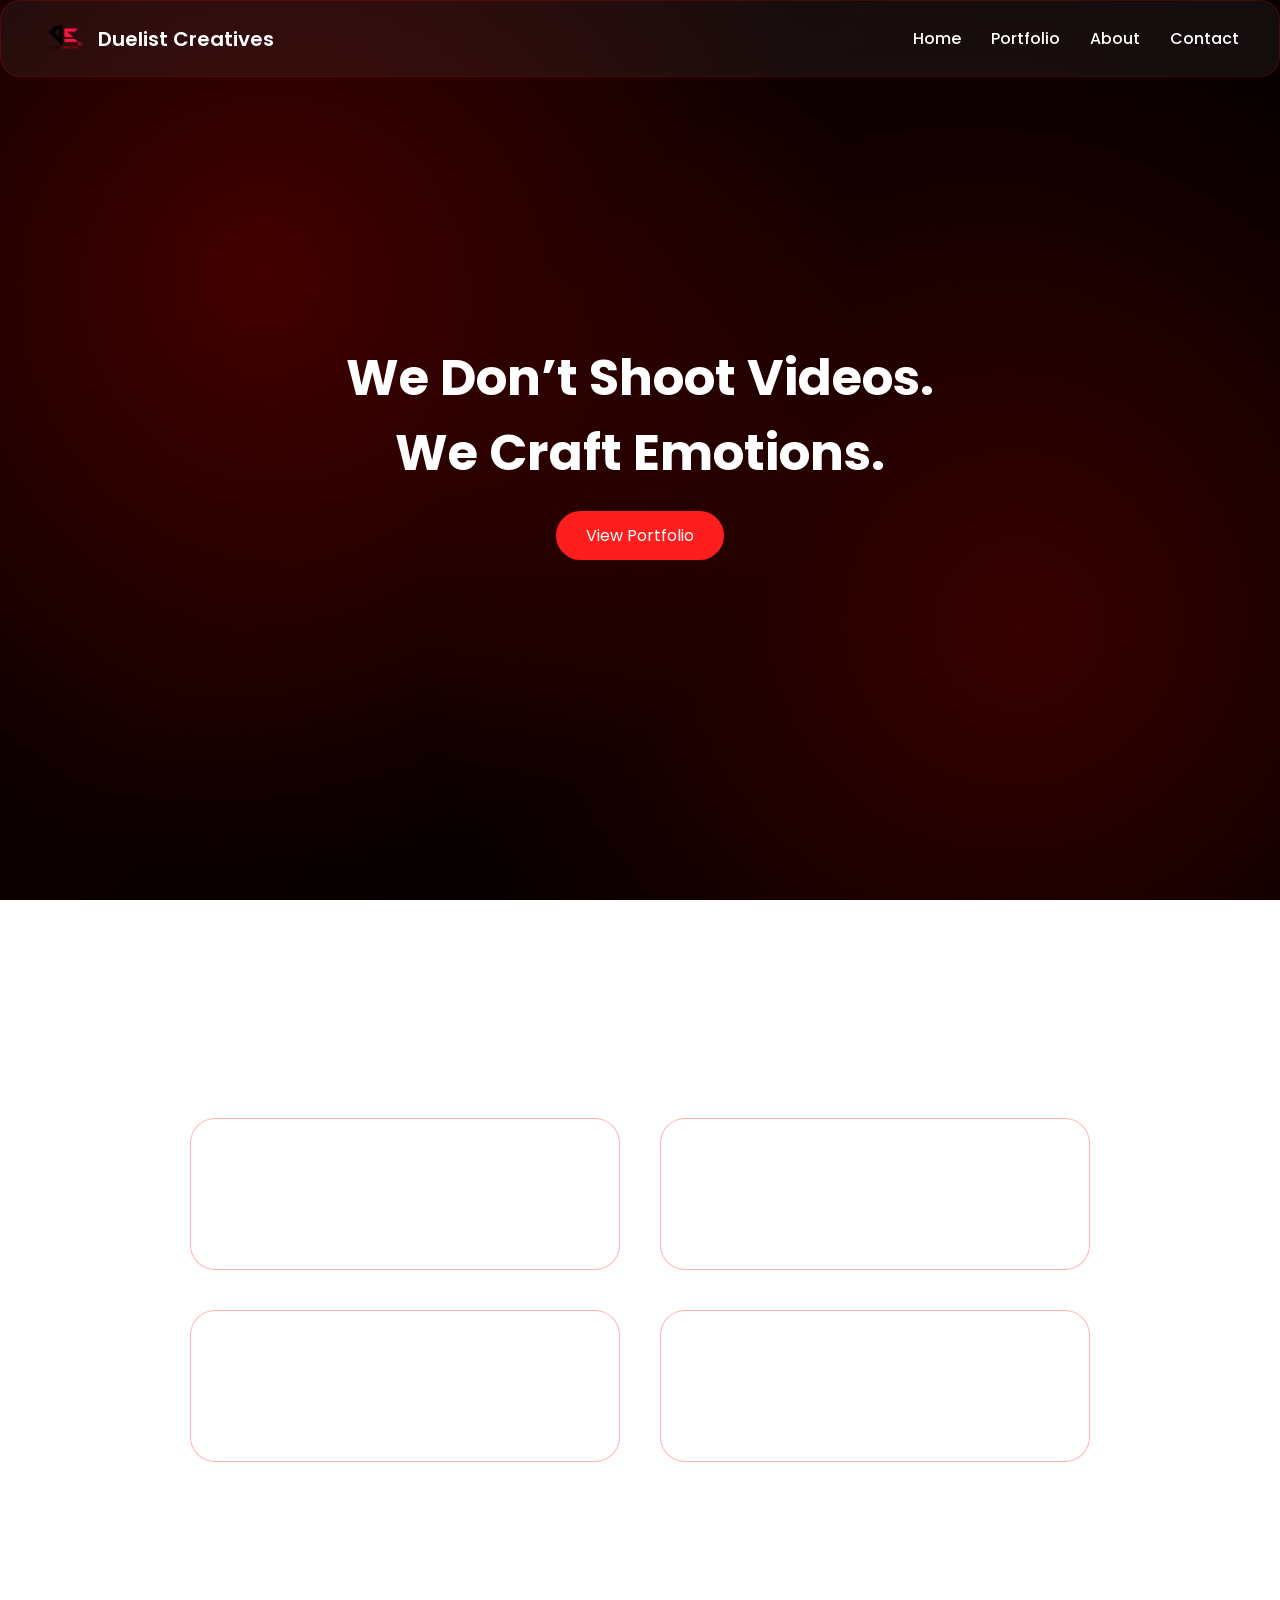
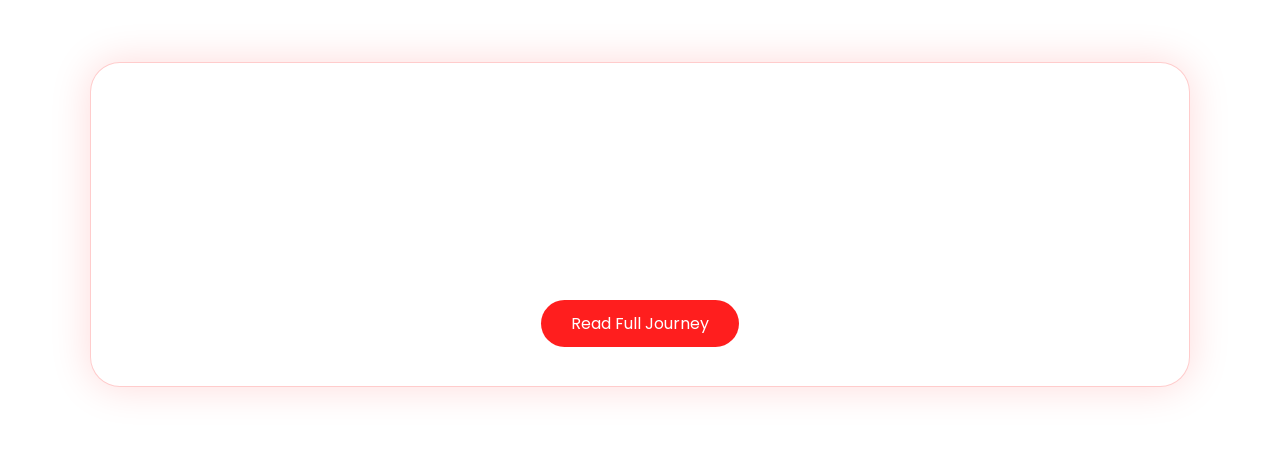
<file: index.html>
<!DOCTYPE html>
<html lang="en">
<head>
  <meta charset="UTF-8" />
  <meta name="viewport" content="width=device-width, initial-scale=1.0" />
  <title>Duelist Creatives</title>
<link rel="icon" type="image/png" href="logo.png">

  <link rel="stylesheet" href="style.css" />
  <link href="https://fonts.googleapis.com/css2?family=Poppins:wght@300;400;600;700&display=swap" rel="stylesheet">
</head>

<body>

  <nav class="navbar glass">

  <a href="index.html" class="brand">
    <img src="logo.png" alt="Duelist Logo" class="nav-logo">
    <span class="brand-name">Duelist Creatives</span>
  </a>

  <ul class="nav-links">
    <li><a href="index.html">Home</a></li>
    <li><a href="portfolio.html">Portfolio</a></li>
    <li><a href="about.html">About</a></li>
    <li><a href="contact.html">Contact</a></li>
  </ul>

</nav>




  <!-- ================= HERO SECTION ================= -->
  <header class="hero">
  <div class="slider">
    <div class="slide active"></div>
    <div class="slide"></div>
    <div class="slide"></div>
  </div>

  <div class="hero-content">
    <h1>We Don’t Shoot Videos.<br>We Craft Emotions.</h1>
    <a href="portfolio.html" class="btn">View Portfolio</a>
  </div>
</header>


 <!-- SOLUTIONS SECTION -->
<section class="section-full fade-section">
  <h2>Our Solutions</h2>

  <div class="solution-grid">
    <div class="solution-card glass">Corporate Solutions</div>
    <div class="solution-card glass">Weddings & Ceremonies</div>
    <div class="solution-card glass">Digital Marketing</div>
    <div class="solution-card glass">Cultural Events</div>
  </div>
</section>


<!-- ABOUT SECTION -->
<section class="section-full fade-section">
  <div class="glass about-box">
    <h2>About Duelist Creatives</h2>
    <p>
      Duelist Creatives began as a vision in Jamshedpur —
      transforming ordinary moments into cinematic masterpieces.
      From intimate weddings to powerful corporate films,
      we capture emotions with precision and artistry.
    </p>
    <a href="about.html" class="btn">Read Full Journey</a>
  </div>
</section>




  <script src="script.js"></script>

</body>
</html>
</file>
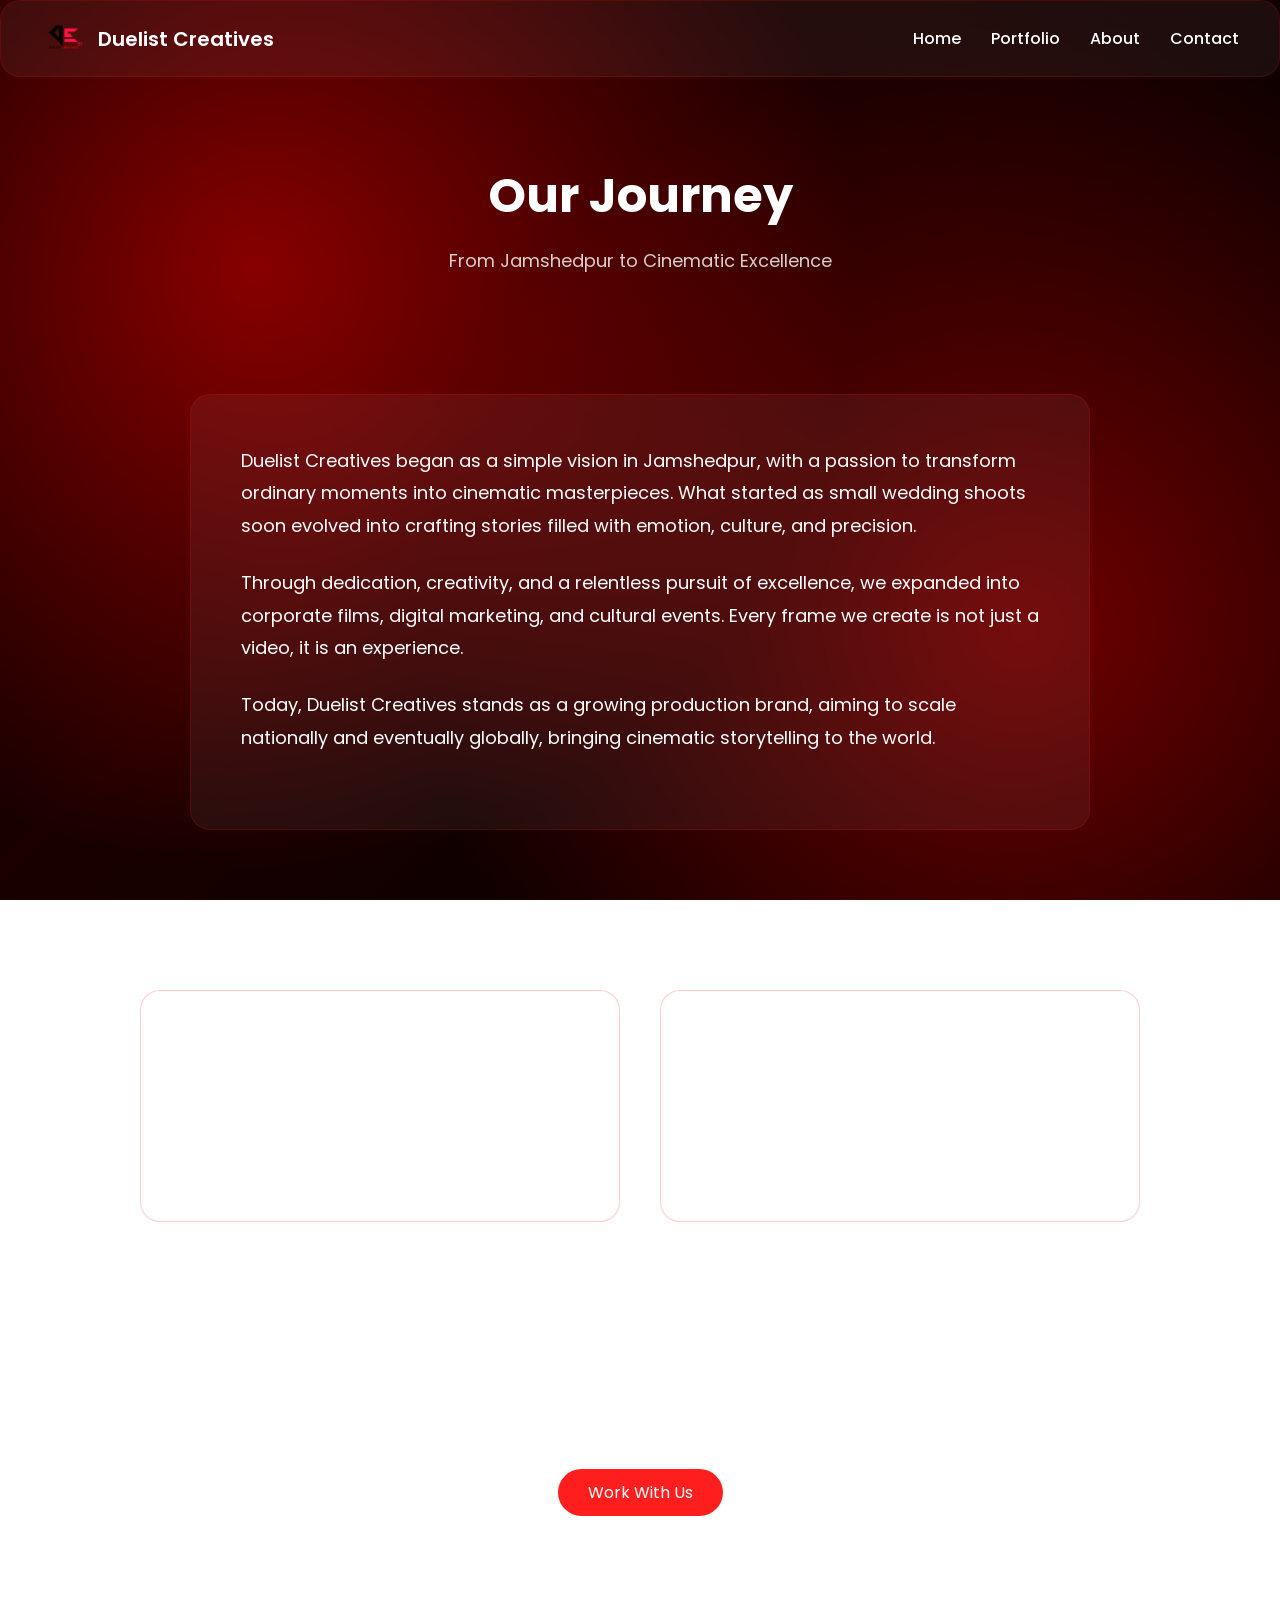
<file: about.html>
<!DOCTYPE html>
<html lang="en">
<head>
  <meta charset="UTF-8">
  <meta name="viewport" content="width=device-width, initial-scale=1.0">
  <title>About | Duelist Creatives</title>
  <link rel="stylesheet" href="style.css">
  <link href="https://fonts.googleapis.com/css2?family=Poppins:wght@300;400;600;700&display=swap" rel="stylesheet">
</head>

<body>

<nav class="navbar glass">

  <a href="index.html" class="brand">
    <img src="logo.png" alt="Duelist Logo" class="nav-logo">
    <span class="brand-name">Duelist Creatives</span>
  </a>

  <ul class="nav-links">
    <li><a href="index.html">Home</a></li>
    <li><a href="portfolio.html">Portfolio</a></li>
    <li><a href="about.html">About</a></li>
    <li><a href="contact.html">Contact</a></li>
  </ul>

</nav>


<!-- HERO -->
<section class="about-hero">
  <h1>Our Journey</h1>
  <p>From Jamshedpur to Cinematic Excellence</p>
</section>

<!-- STORY SECTION -->
<section class="about-story">
  <div class="glass story-box">
    <p>
      Duelist Creatives began as a simple vision in Jamshedpur, with a passion
      to transform ordinary moments into cinematic masterpieces.
      What started as small wedding shoots soon evolved into
      crafting stories filled with emotion, culture, and precision.
    </p>

    <p>
      Through dedication, creativity, and a relentless pursuit of
      excellence, we expanded into corporate films, digital marketing,
      and cultural events. Every frame we create is not just a video,
      it is an experience.
    </p>

    <p>
      Today, Duelist Creatives stands as a growing production brand,
      aiming to scale nationally and eventually globally,
      bringing cinematic storytelling to the world.
    </p>
  </div>
</section>

<!-- VISION & MISSION -->
<section class="vision-section">
  <div class="vision-grid">

    <div class="glass vision-card">
      <h2>Our Vision</h2>
      <p>
        To become a globally recognized cinematic brand,
        capturing stories that transcend borders and emotions.
      </p>
    </div>

    <div class="glass vision-card">
      <h2>Our Mission</h2>
      <p>
        To deliver premium visual storytelling experiences
        through innovation, creativity, and precision.
      </p>
    </div>

  </div>
</section>

<!-- CTA -->
<section class="about-cta">
  <h2>Let’s Create Something Timeless</h2>
  <a href="contact.html" class="btn">Work With Us</a>
</section>

</body>
</html>
</file>
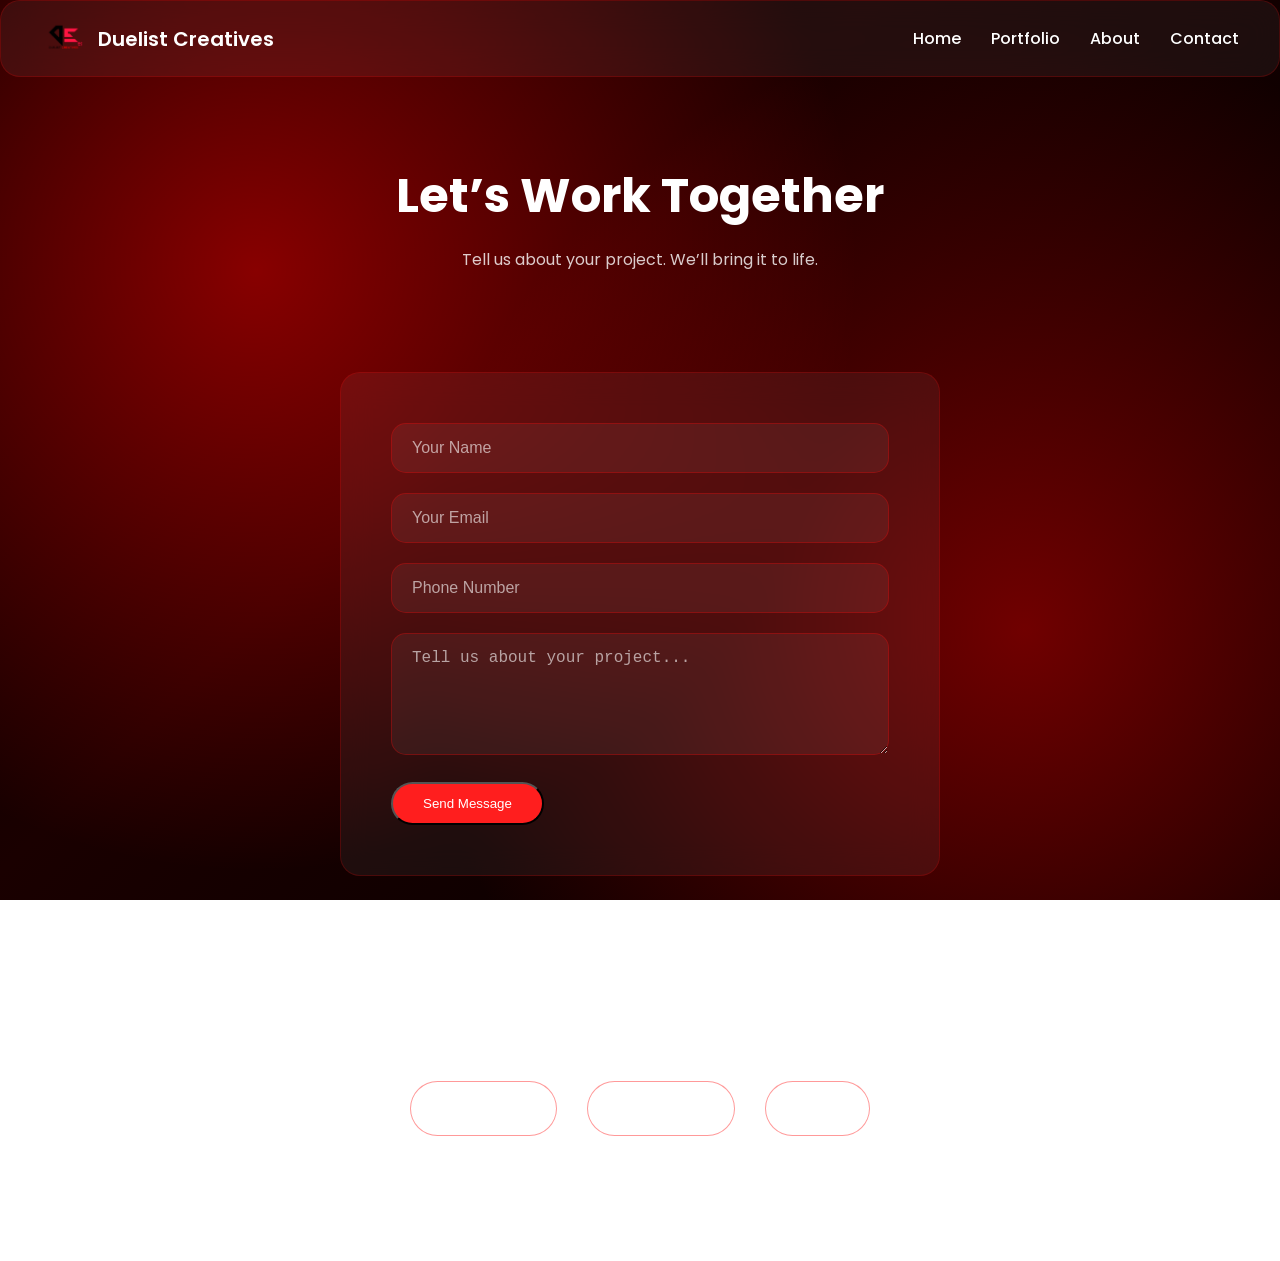
<file: contact.html>
<!DOCTYPE html>
<html lang="en">
<head>
  <meta charset="UTF-8">
  <meta name="viewport" content="width=device-width, initial-scale=1.0">
  <title>Contact | Duelist Creatives</title>
  <link rel="stylesheet" href="style.css">
  <link href="https://fonts.googleapis.com/css2?family=Poppins:wght@300;400;600;700&display=swap" rel="stylesheet">
</head>

<body>

<nav class="navbar glass">

  <a href="index.html" class="brand">
    <img src="logo.png" alt="Duelist Logo" class="nav-logo">
    <span class="brand-name">Duelist Creatives</span>
  </a>

  <ul class="nav-links">
    <li><a href="index.html">Home</a></li>
    <li><a href="portfolio.html">Portfolio</a></li>
    <li><a href="about.html">About</a></li>
    <li><a href="contact.html">Contact</a></li>
  </ul>

</nav>


<!-- CONTACT HERO -->
<section class="contact-hero">
  <h1>Let’s Work Together</h1>
  <p>Tell us about your project. We’ll bring it to life.</p>
</section>

<section class="contact-section">
  <div class="glass contact-box">

    <form action="https://formspree.io/f/xwvnoozg" method="POST">

      <input type="hidden" name="_subject" value="New Inquiry from Duelist Website">
      <input type="hidden" name="_captcha" value="false">

      <div class="form-group">
        <input type="text" name="name" placeholder="Your Name" required>
      </div>

      <div class="form-group">
        <input type="email" name="email" placeholder="Your Email" required>
      </div>

      <div class="form-group">
        <input type="text" name="phone" placeholder="Phone Number">
      </div>

      <div class="form-group">
        <textarea name="message" rows="5" placeholder="Tell us about your project..." required></textarea>
      </div>

      <button type="submit" class="btn">Send Message</button>

    </form>

  </div>
</section>


<!-- SOCIAL LINKS -->
<section class="contact-social">
  <h2>Connect With Us</h2>

  <div class="social-buttons">

    <!-- Instagram -->
    <a href="https://instagram.com/creativesduelist" 
       target="_blank" 
       class="social-btn">
       Instagram
    </a>

    <!-- WhatsApp -->
    <a href="https://wa.me/919113490357?text=Hi%20Duelist%20Creatives%2C%20I%20want%20to%20discuss%20a%20project." 
       target="_blank" 
       class="social-btn">
       WhatsApp
    </a>

    <!-- Email -->
    <a href="creativesduelist@gmail.com?subject=Project%20Inquiry%20-%20Duelist%20Creatives" 
       class="social-btn">
       Email
    </a>

  </div>
</section>


</body>
</html>
</file>
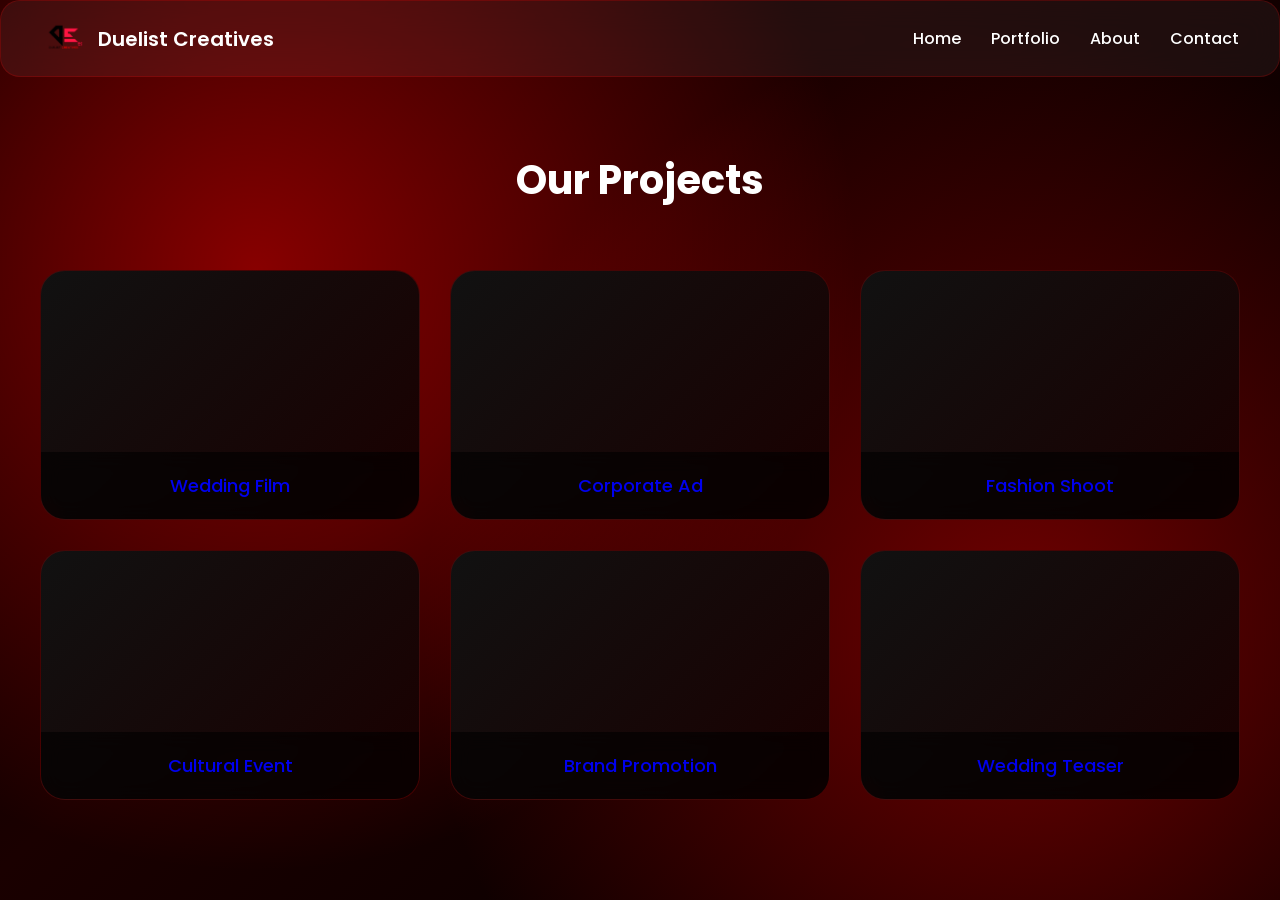
<file: portfolio.html>
<!DOCTYPE html>
<html lang="en">
<head>
  <meta charset="UTF-8">
  <meta name="viewport" content="width=device-width, initial-scale=1.0">
  <title>Portfolio | Duelist Creatives</title>
  <link rel="stylesheet" href="style.css">
  <link href="https://fonts.googleapis.com/css2?family=Poppins:wght@300;400;600;700&display=swap" rel="stylesheet">
</head>

<body>

<nav class="navbar glass">

  <a href="index.html" class="brand">
    <img src="logo.png" alt="Duelist Logo" class="nav-logo">
    <span class="brand-name">Duelist Creatives</span>
  </a>

  <ul class="nav-links">
    <li><a href="index.html">Home</a></li>
    <li><a href="portfolio.html">Portfolio</a></li>
    <li><a href="about.html">About</a></li>
    <li><a href="contact.html">Contact</a></li>
  </ul>

</nav>


<!-- PORTFOLIO SECTION -->
<section class="portfolio-section">
  <h1>Our Projects</h1>

  <div class="portfolio-grid">

    <a href="#" class="project-card">
      <div class="project-overlay">
        <span>Wedding Film</span>
      </div>
    </a>

    <a href="#" class="project-card">
      <div class="project-overlay">
        <span>Corporate Ad</span>
      </div>
    </a>

    <a href="#" class="project-card">
      <div class="project-overlay">
        <span>Fashion Shoot</span>
      </div>
    </a>

    <a href="#" class="project-card">
      <div class="project-overlay">
        <span>Cultural Event</span>
      </div>
    </a>

    <a href="#" class="project-card">
      <div class="project-overlay">
        <span>Brand Promotion</span>
      </div>
    </a>

    <a href="#" class="project-card">
      <div class="project-overlay">
        <span>Wedding Teaser</span>
      </div>
    </a>

  </div>
</section>

</body>
</html>
</file>
<file: style.css>
*{
  margin:0;
  padding:0;
  box-sizing:border-box;
}

body{
  font-family:'Poppins',sans-serif;
  color:white;
  overflow-x:hidden;

  background: 
    radial-gradient(circle at 20% 30%, rgba(255,0,0,0.5), transparent 50%),
    radial-gradient(circle at 80% 70%, rgba(180,0,0,0.6), transparent 50%),
    linear-gradient(135deg, #000000 0%, #1a0000 40%, #000000 100%);
    
  background-attachment: fixed;
}


/* ================= NAVBAR ================= */

.navbar{
  position:fixed;
  top:0;
  width:100%;
  display:flex;
  justify-content:space-between;
  align-items:center;
  padding:15px 40px;
  z-index:1000;
  border-radius:25px;
}

/* Brand container */
.brand{
  display:flex;
  align-items:center;
  gap:12px;
  text-decoration:none;
}

/* Logo image */
.nav-logo{
  height:45px;
  width:auto;
}

/* Brand text */
.brand-name{
  font-size:20px;
  font-weight:600;
  color:white;
  transition:0.3s;
}

/* Hover effect */
.brand:hover .brand-name{
  color:#ff1e1e;
}

/* Nav links */
.nav-links{
  list-style:none;
  display:flex;
  gap:30px;
}

.nav-links a{
  text-decoration:none;
  color:white;
  font-weight:500;
  transition:0.3s;
}

.nav-links a:hover{
  color:#ff1e1e;
}


/* ================= GLASS EFFECT ================= */

.glass{
  background:rgba(255,255,255,0.05);
  backdrop-filter:blur(15px);
  border:1px solid rgba(255,0,0,0.2);
  border-radius:20px;
}

/* ================= HERO ================= */

.hero{
  height:100vh;
  position:relative;
}

.slider{
  position:absolute;
  width:100%;
  height:100%;
}

.slide{
  position:absolute;
  width:100%;
  height:100%;
  background-size:cover;
  background-position:center;
  opacity:0;
  transition:opacity 1s ease-in-out;
}

.slide.active{
  opacity:1;
}

.slide:nth-child(1){
  background-image:url('https://images.unsplash.com/photo-1522673607200-164d1b6ce486');
}
.slide:nth-child(2){
  background-image:url('https://images.unsplash.com/photo-1504384308090-c894fdcc538d');
}
.slide:nth-child(3){
  background-image:url('https://images.unsplash.com/photo-1492724441997-5dc865305da7');
}

.slide.active{
  opacity:1;
}

.hero-content{
  position:relative;
  z-index:2;
  height:100%;
  display:flex;
  flex-direction:column;
  justify-content:center;
  align-items:center;
  text-align:center;
  background:rgba(0,0,0,0.5);
}

.hero h1{
  font-size:50px;
  margin-bottom:20px;
}

.btn{
  padding:12px 30px;
  background:#ff1e1e;
  border-radius:30px;
  text-decoration:none;
  color:white;
  transition:0.3s;
}

.btn:hover{
  background:white;
  color:black;
}

/* ================= NORMAL SCROLL SECTIONS ================= */

.section-full{
  padding:120px 20px 80px;   /* balanced vertical spacing */
  text-align:center;
}

.section-full h2{
  margin-bottom:50px;
  font-size:32px;
}

/* Fade animation */

.fade-section{
  opacity:0;
  transform:translateY(60px);
  transition:all 0.8s ease;
}

.fade-section.active{
  opacity:1;
  transform:translateY(0);
}

/* ================= SOLUTIONS GRID ================= */

.solution-grid{
  display:grid;
  grid-template-columns:repeat(2,1fr);
  gap:40px;
  max-width:900px;
  width:100%;
  margin:0 auto;
}

.solution-card{
  padding:60px 40px;
  font-size:20px;
  border-radius:25px;
  text-align:center;
  transition:all 0.4s ease;
  cursor:pointer;
  background:rgba(255,255,255,0.04);
  backdrop-filter:blur(12px);
  border:1px solid rgba(255,0,0,0.3);
}

.solution-card:hover{
  transform:translateY(-10px);
  box-shadow:0 0 30px rgba(255,0,0,0.6);
}

/* ================= RESPONSIVE ================= */

@media (max-width:768px){
  .solution-grid{
    grid-template-columns:1fr;
  }
}
/* ================= ABOUT SECTION STYLE ================= */

.about-box{
  max-width:1100px;
  width:90%;
  margin:0 auto;
  padding:50px 60px;
  border-radius:30px;
  text-align:center;
}

.about-box h2{
  font-size:34px;
  margin-bottom:25px;
}

.about-box p{
  font-size:18px;
  line-height:1.7;
  margin-bottom:30px;
  opacity:0.9;
}
.about-box{
  box-shadow: 0 0 40px rgba(255,0,0,0.15);
}
/* ================= PORTFOLIO PAGE ================= */

.portfolio-section{
  padding:150px 20px 100px;
  text-align:center;
}

.portfolio-section h1{
  font-size:40px;
  margin-bottom:60px;
}

.portfolio-grid{
  display:grid;
  grid-template-columns:repeat(3,1fr);
  gap:30px;
  max-width:1200px;
  margin:0 auto;
}

.project-card{
  position:relative;
  height:250px;
  border-radius:25px;
  overflow:hidden;
  background:linear-gradient(135deg,#111,#1a0000);
  border:1px solid rgba(255,0,0,0.2);
  transition:all 0.4s ease;
}

.project-card:hover{
  transform:scale(1.05);
  box-shadow:0 0 30px rgba(255,0,0,0.5);
}

.project-overlay{
  position:absolute;
  bottom:0;
  width:100%;
  padding:20px;
  background:rgba(0,0,0,0.6);
  backdrop-filter:blur(10px);
  text-align:center;
}

.project-overlay span{
  font-size:18px;
  font-weight:500;
}

/* Responsive */
@media (max-width:1000px){
  .portfolio-grid{
    grid-template-columns:repeat(2,1fr);
  }
}

@media (max-width:600px){
  .portfolio-grid{
    grid-template-columns:1fr;
  }
}
/* ================= ABOUT PAGE ================= */

.about-hero{
  padding:160px 20px 80px;
  text-align:center;
}

.about-hero h1{
  font-size:48px;
  margin-bottom:15px;
}

.about-hero p{
  font-size:18px;
  opacity:0.8;
}

.about-story{
  padding:40px 20px 80px;
  display:flex;
  justify-content:center;
}

.story-box{
  max-width:900px;
  padding:50px;
  line-height:1.8;
  font-size:18px;
}

.story-box p{
  margin-bottom:25px;
}

.vision-section{
  padding:80px 20px;
}

.vision-grid{
  display:grid;
  grid-template-columns:repeat(2,1fr);
  gap:40px;
  max-width:1000px;
  margin:0 auto;
}

.vision-card{
  padding:50px;
  text-align:center;
}

.vision-card h2{
  margin-bottom:20px;
}

.about-cta{
  padding:100px 20px 120px;
  text-align:center;
}

.about-cta h2{
  margin-bottom:30px;
  font-size:32px;
}

@media (max-width:768px){
  .vision-grid{
    grid-template-columns:1fr;
  }
}
/* ================= CONTACT PAGE ================= */

.contact-hero{
  padding:160px 20px 60px;
  text-align:center;
}

.contact-hero h1{
  font-size:48px;
  margin-bottom:15px;
}

.contact-hero p{
  opacity:0.8;
}

.contact-section{
  display:flex;
  justify-content:center;
  padding:40px 20px 80px;
}

.contact-box{
  max-width:600px;
  width:100%;
  padding:50px;
}

.form-group{
  margin-bottom:20px;
}

.contact-box input,
.contact-box textarea{
  width:100%;
  padding:15px 20px;
  border-radius:15px;
  border:1px solid rgba(255,0,0,0.3);
  background:rgba(255,255,255,0.05);
  color:white;
  font-size:16px;
  outline:none;
}

.contact-box input::placeholder,
.contact-box textarea::placeholder{
  color:rgba(255,255,255,0.6);
}

.contact-box input:focus,
.contact-box textarea:focus{
  border-color:#ff1e1e;
}

.contact-social{
  padding:60px 20px 120px;
  text-align:center;
}

.contact-social h2{
  margin-bottom:30px;
}

.social-buttons{
  display:flex;
  justify-content:center;
  gap:30px;
  flex-wrap:wrap;
}

.social-btn{
  padding:14px 30px;
  border-radius:30px;
  text-decoration:none;
  border:1px solid rgba(255,0,0,0.4);
  background:rgba(255,255,255,0.05);
  color:white;
  transition:all 0.3s ease;
  font-weight:500;
}

.social-btn:hover{
  background:#ff1e1e;
  transform:translateY(-3px);
  box-shadow:0 0 20px rgba(255,0,0,0.6);
}


/* ================= MOBILE OPTIMIZATION ================= */

@media (max-width: 768px){

  /* Navbar */
  .navbar{
    padding:15px 20px;
  }

  .navbar ul{
    gap:15px;
  }

  .navbar a{
    font-size:14px;
  }

  /* Hero Titles */
  .contact-hero h1{
    font-size:32px;
  }

  .contact-hero p{
    font-size:14px;
  }

  /* Contact Box */
  .contact-box{
    padding:30px 20px;
    border-radius:20px;
  }

  /* Inputs */
  .contact-box input,
  .contact-box textarea{
    padding:14px 16px;
    font-size:15px;
  }

  /* Button */
  .btn{
    width:100%;
    padding:14px;
    font-size:16px;
  }

  /* Social Buttons */
  .social-buttons{
    gap:15px;
  }

  .social-btn{
    width:100%;
    text-align:center;
  }

}
.logo img{
  height:40px;
  width:auto;
  display:block;
}
@media (max-width:768px){
  .logo img{
    height:32px;
  }
}
@media (max-width:768px){

  .navbar{
    padding:12px 20px;
  }

  .nav-logo{
    height:35px;
  }

  .nav-links{
    gap:15px;
  }

  .nav-links a{
    font-size:14px;
  }

}

@media (max-width:768px){

  .navbar{
    padding:12px 20px;
  }

  .nav-logo{
    height:35px;
  }

  .brand-name{
    font-size:16px;
  }

  .nav-links{
    gap:15px;
  }

  .nav-links a{
    font-size:14px;
  }

}
/* ================= GLOBAL MOBILE UI FIX ================= */

@media (max-width: 768px){

  /* Body padding fix */
  body{
    overflow-x: hidden;
  }

  /* NAVBAR */
  .navbar{
    padding: 12px 18px;
  }

  .brand{
    gap:8px;
  }

  .nav-logo{
    height:32px;
  }

  .brand-name{
    font-size:15px;
  }

  .nav-links{
    gap:12px;
  }

  .nav-links a{
    font-size:13px;
  }

  /* HERO */
  .hero h1{
    font-size:28px;
    line-height:1.3;
  }

  .hero-content{
    padding:0 15px;
  }

  /* SECTION SPACING */
  .section-full{
    padding:70px 18px 60px;
  }

  .section-full h2{
    font-size:24px;
    margin-bottom:30px;
  }

  /* SOLUTION GRID */
  .solution-grid{
    grid-template-columns:1fr;
    gap:20px;
  }

  .solution-card{
    padding:40px 25px;
    font-size:16px;
  }

  /* ABOUT BOX */
  .about-box{
    padding:30px 20px;
  }

  .about-box h2{
    font-size:22px;
  }

  .about-box p{
    font-size:15px;
  }

  /* PORTFOLIO */
  .portfolio-grid{
    grid-template-columns:1fr;
  }

  /* CONTACT */
  .contact-box{
    padding:30px 20px;
  }

  .contact-box input,
  .contact-box textarea{
    font-size:15px;
    padding:14px 15px;
  }

  .btn{
    width:100%;
    padding:14px;
    font-size:15px;
  }

  /* SOCIAL BUTTONS */
  .social-buttons{
    flex-direction:column;
    gap:15px;
  }

  .social-btn{
    width:100%;
    text-align:center;
  }

}
</file>
